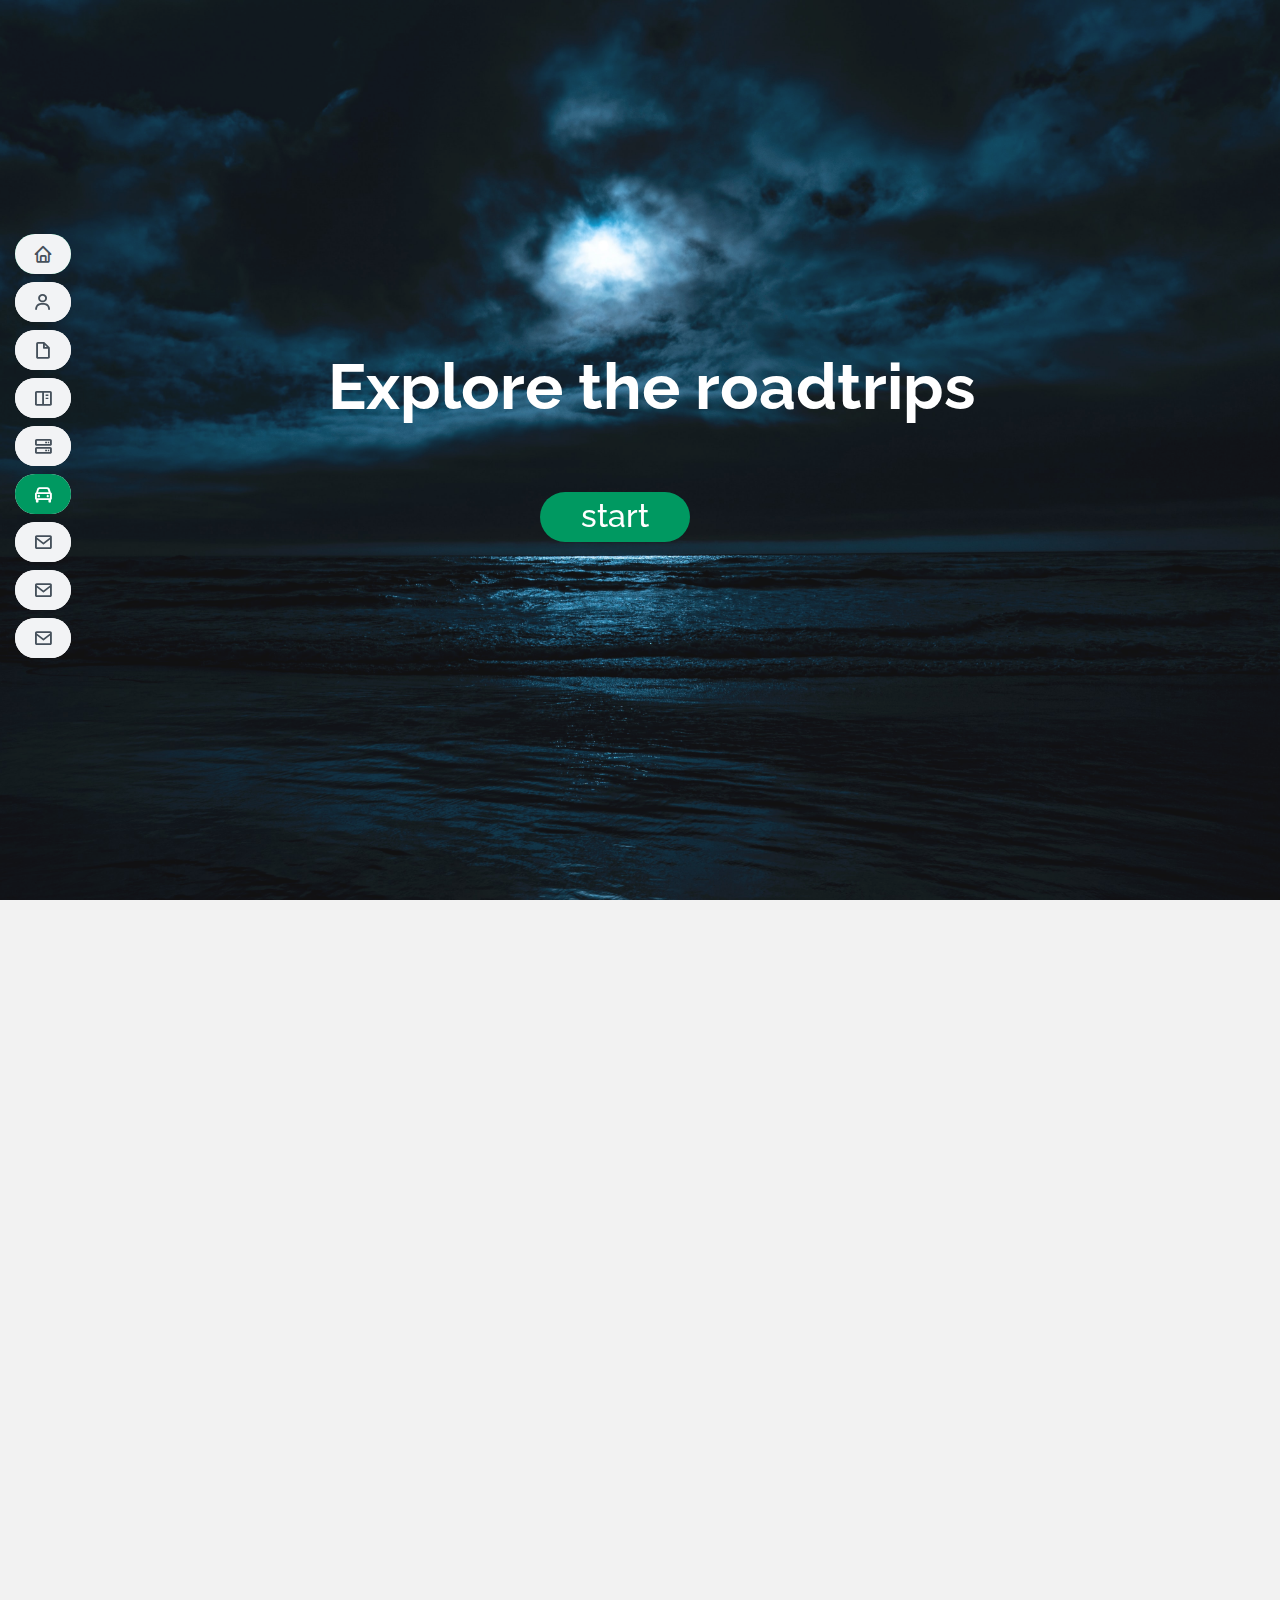
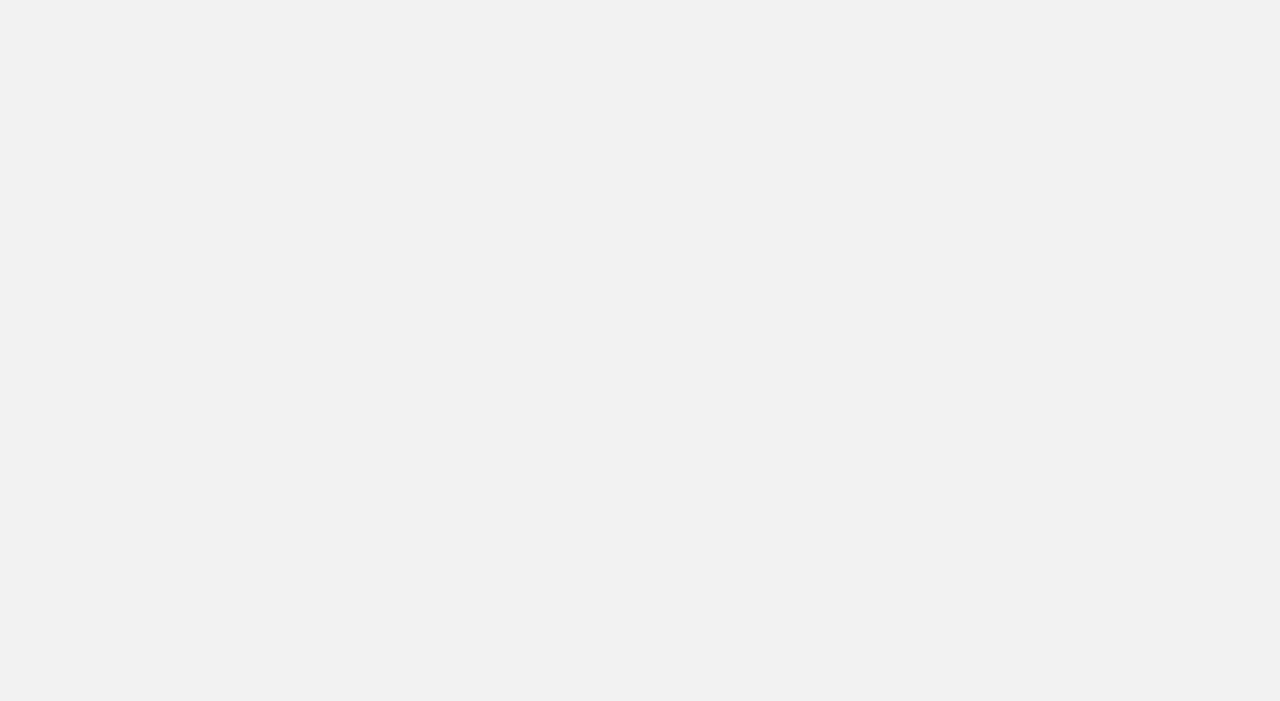
<file: rt2.html>
<!DOCTYPE html>
<html lang="en">

<head>
  <meta charset="utf-8">
  <meta content="width=device-width, initial-scale=1.0" name="viewport">

  <title>MyResume Bootstrap Template - Index</title>
  <meta content="" name="descriptison">
  <meta content="" name="keywords">

  <!-- Favicons -->
  <link href="assets/img/favicon.png" rel="icon">
  <link href="assets/img/apple-touch-icon.png" rel="apple-touch-icon">

  <!-- Google Fonts -->
  <link href="https://fonts.googleapis.com/css?family=Open+Sans:300,300i,400,400i,600,600i,700,700i|Raleway:300,300i,400,400i,500,500i,600,600i,700,700i|Poppins:300,300i,400,400i,500,500i,600,600i,700,700i" rel="stylesheet">

  <!-- Vendor CSS Files -->
  <link href="assets/vendor/bootstrap/css/bootstrap.min.css" rel="stylesheet">
  <link href="assets/vendor/icofont/icofont.min.css" rel="stylesheet">
  <link href="assets/vendor/boxicons/css/boxicons.min.css" rel="stylesheet">
  <link href="assets/vendor/venobox/venobox.css" rel="stylesheet">
  <link href="assets/vendor/owl.carousel/assets/owl.carousel.min.css" rel="stylesheet">
  <link href="assets/vendor/aos/aos.css" rel="stylesheet">
  <link href="https://maxcdn.bootstrapcdn.com/font-awesome/4.7.0/css/font-awesome.min.css" rel="stylesheet">
  <!-- Template Main CSS File -->
  <link href="assets/css/style.css" rel="stylesheet">
  <link href="assets/css/rt2.css" rel="stylesheet">
  <!-- =======================================================
  * Template Name: MyResume - v2.1.0
  * Template URL: https://bootstrapmade.com/free-html-bootstrap-template-my-resume/
  * Author: BootstrapMade.com
  * License: https://bootstrapmade.com/license/
  ======================================================== -->
</head>

<body>

  <!-- ======= Mobile nav toggle button ======= -->
 <!-- ======= Mobile nav toggle button ======= -->
 <button type="button" class="mobile-nav-toggle d-xl-none"><i class="icofont-navigation-menu"></i></button>

   <!-- ======= Header ======= -->
   <header id="header" class="d-flex flex-column justify-content-center">

    <nav class="nav-menu">
      <ul>
        <li class="active"><a href="#hero"><i class="bx bx-home"></i> <span>Home</span></a></li>
        <li><a href="#about"><i class="bx bx-user"></i> <span>About</span></a></li>
        <li><a href="#resume"><i class="bx bx-file-blank"></i> <span>Resume</span></a></li>
        <li><a href="#portfolio"><i class="bx bx-book-content"></i> <span>Portfolio</span></a></li>
        <li><a href="#services"><i class="bx bx-server"></i> <span>Services</span></a></li>
        <li><a href="rt2.html"><i class="bx bx-car"></i> <span>roadtrips</span></a></li>
        <li><a href="#contact"><i class="bx bx-envelope"></i> <span>Contact</span></a></li>
        <li><a href="#contact"><i class="bx bx-envelope"></i> <span>Contact</span></a></li>
        <li><a href="#contact"><i class="bx bx-envelope"></i> <span>Contact</span></a></li>
      </ul>
    </nav><!-- .nav-menu -->

  </header><!-- End Header -->
 
  <!-- ======= Hero Section ======= -->
  
  <!-- ======= Header ======= -->
  <header id="header" class="d-flex flex-column justify-content-center">

    <nav class="nav-menu">
      <ul>
        <li><a href="index.html"><i class="bx bx-home"></i> <span>Home</span></a></li>
        <li><a href="#about"><i class="bx bx-user"></i> <span>About</span></a></li>
        <li><a href="#resume"><i class="bx bx-file-blank"></i> <span>Resume</span></a></li>
        <li><a href="#portfolio"><i class="bx bx-book-content"></i> <span>Portfolio</span></a></li>
        <li><a href="#services"><i class="bx bx-server"></i> <span>Services</span></a></li>
        <li class="active"><a href="rt2.html"><i class="bx bx-car"></i> <span>roadtrips</span></a></li>
        <li><a href="#contact"><i class="bx bx-envelope"></i> <span>Contact</span></a></li>
        <li><a href="#contact"><i class="bx bx-envelope"></i> <span>Contact</span></a></li>
        <li><a href="#contact"><i class="bx bx-envelope"></i> <span>Contact</span></a></li>
      </ul>
    </nav><!-- .nav-menu -->

  </header><!-- End Header -->
 
  <!-- ======= Hero Section ======= -->
  
  <section id="hero" style=" background: url(portfolio.jpg); background-size: cover; background-position: center; " class="d-flex flex-column justify-content-center">
    <div class="logo"><h1 style="color: white;" ></h1>
    </div>
       <div class="container">
            <div class="col">
                <div class="roadtrip-title " data-aos="fade-down" data-aos-delay="200"><h1 style="color: white;" >Explore the roadtrips</h1></div><br>
                <div class="nav-menu" data-aos="fade-up" data-aos-delay="200"><a href="#testimonials"><h2>start</h2></a></div>
              
            </div>
        </div>
    </section><!-- End Hero -->
  <main id="main">
    

    <!-- ======= Testimonials Section ======= -->
    <section id="testimonials" style=" background-color: #f2f2f2; " class="grid">
      <div class="container cards-grid" data-aos="zoom-in" data-aos-delay="100">
          <div class="row">
             <div class="col-lg-4 col-md-6 d-flex align-items-stretch ">
                 <div class="article-container">
                     <div class="imgtop">
                     <div class="article-img-holder"></div>
                     <div class="article-title-link" >
                         <h4>price</h4>
                         <span class="start-date"><h5>dates</h5></span>
                     </div>
                     
                     </div>
                     <div class="place-title">
                        <h2>Thailand</h2>
                    </div>
                 </div>
             </div>
             <div class="col-lg-4 col-md-6 d-flex align-items-stretch ">
                 <div class="article-container">
                    <div class="imgtop">
                    <div class="article-img-holder"></div>
                    <div class="article-title-link">
                        <h4>price</h4>
                        <span class="start-date" " ><h5>dates</h5></span>
                    </div>
                    
                    </div>
                    <div class="place-title">
                       <h2>Thailand</h2>
                   </div>
                 </div>
              </div> 
             <div class="col-lg-4 col-md-6 d-flex align-items-stretch ">
                <div class="article-container">
                    <div class="imgtop">
                    <div class="article-img-holder"></div>
                    <div class="article-title-link">
                        <h4>price</h4>
                        <span class="start-date" " ><h5>dates</h5></span>
                    </div>
                    
                    </div>
                    <div class="place-title">
                       <h2>Thailand</h2>
                   </div>
                </div>
             </div>
          
            
      
        
           <div class="col-lg-4 col-md-6 d-flex align-items-stretch ">
               <div class="article-container">
                   <div class="imgtop">
                   <div class="article-img-holder"></div>
                   <div class="article-title-link">
                       <h4>price</h4>
                       <span class="start-date" " ><h5>dates</h5></span>
                   </div>
                   
                   </div>
                   <div class="place-title">
                      <h2>Thailand</h2>
                  </div>
               </div>
           </div>
           <div class="col-lg-4 col-md-6 d-flex align-items-stretch ">
              <div class="article-container">
                  <div class="imgtop">
                  <div class="article-img-holder"></div>
                  <div class="article-title-link">
                      <h4>price</h4>
                      <span class="start-date" " ><h5>dates</h5></span>
                  </div>
                  
                  </div>
                  <div class="place-title">
                     <h2>Thailand</h2>
                 </div>
              </div>
          </div> 
          <div class="col-lg-4 col-md-6 d-flex align-items-stretch ">
              <div class="article-container">
                  <div class="imgtop">
                  <div class="article-img-holder"></div>
                  <div class="article-title-link">
                      <h4>price</h4>
                      <span class="start-date" " ><h5>dates</h5></span>
                  </div>
                  
                  </div>
                  <div class="place-title">
                     <h2>Thailand</h2>
                 </div>
              </div>
          </div>
        
       
     
        
           <div class="col-lg-4 col-md-6 d-flex align-items-stretch ">
               <div class="article-container">
                   <div class="imgtop">
                   <div class="article-img-holder"></div>
                   <div class="article-title-link">
                       <h4>price</h4>
                       <span class="start-date" " ><h5>dates</h5></span>
                   </div>
                   
                   </div>
                   <div class="place-title">
                      <h2>Thailand</h2>
                  </div>
               </div>
           </div>
           <div class="col-lg-4 col-md-6 d-flex align-items-stretch ">
              <div class="article-container">
                  <div class="imgtop">
                  <div class="article-img-holder"></div>
                  <div class="article-title-link">
                      <h4>price</h4>
                      <span class="start-date" " ><h5>dates</h5></span>
                  </div>
                  
                  </div>
                  <div class="place-title">
                     <h2>Thailand</h2>
                 </div>
              </div>
          </div> 
          <div class="col-lg-4 col-md-6 d-flex align-items-stretch ">
              <div class="article-container">
                  <div class="imgtop">
                  <div class="article-img-holder"></div>
                  <div class="article-title-link">
                      <h4>price</h4>
                      <span class="start-date" " ><h5>dates</h5></span>
                  </div>
                  
                  </div>
                  <div class="place-title">
                     <h2>Thailand</h2>
                 </div>
              </div>
          </div>
        
     
    
        
           <div class="col-lg-4 col-md-6 d-flex align-items-stretch ">
               <div class="article-container">
                   <div class="imgtop">
                   <div class="article-img-holder"></div>
                   <div class="article-title-link">
                       <h4>price</h4>
                       <span class="start-date" " ><h5>dates</h5></span>
                   </div>
                   
                   </div>
                   <div class="place-title">
                      <h2>Thailand</h2>
                  </div>
               </div>
           </div>
           <div class="col-lg-4 col-md-6 d-flex align-items-stretch ">
              <div class="article-container">
                  <div class="imgtop">
                  <div class="article-img-holder"></div>
                  <div class="article-title-link">
                      <h4>price</h4>
                      <span class="start-date" " ><h5>dates</h5></span>
                  </div>
                  
                  </div>
                  <div class="place-title">
                     <h2>Thailand</h2>
                 </div>
              </div>
          </div> 
          <div class="col-lg-4 col-md-6 d-flex align-items-stretch ">
              <div class="article-container">
                  <div class="imgtop">
                  <div class="article-img-holder"></div>
                  <div class="article-title-link">
                      <h4>price</h4>
                      <span class="start-date" " ><h5>dates</h5></span>
                  </div>
                  
                  </div>
                  <div class="place-title">
                     <h2>Thailand</h2>
                 </div>
              </div>
          </div>
        </div>
    </div>
  </section><!-- End Testimonials Section -->


  <a href="#" class="back-to-top"><i class="bx bx-up-arrow-alt"></i></a>
  <div id="preloader"></div>
</main>
  <!-- Vendor JS Files -->
  <script src="assets/vendor/jquery/jquery.min.js"></script>
  <script src="assets/vendor/bootstrap/js/bootstrap.bundle.min.js"></script>
  <script src="assets/vendor/jquery.easing/jquery.easing.min.js"></script>
  <script src="assets/vendor/php-email-form/validate.js"></script>
  <script src="assets/vendor/waypoints/jquery.waypoints.min.js"></script>
  <script src="assets/vendor/counterup/counterup.min.js"></script>
  <script src="assets/vendor/isotope-layout/isotope.pkgd.min.js"></script>
  <script src="assets/vendor/venobox/venobox.min.js"></script>
  <script src="assets/vendor/owl.carousel/owl.carousel.min.js"></script>
  <script src="assets/vendor/typed.js/typed.min.js"></script>
  <script src="assets/vendor/aos/aos.js"></script>


          <!-- Include Multislider -->
          <script src="assets/js/multislider.min.js"></script>
          
            <!-- Template Main JS File -->
            <script src="assets/js/main.js"></script>
           <script src="assets/js/rt2.js"></script>

</body>

</html>
</file>
<file: assets/vendor/venobox/venobox.css>
/* ------ venobox.css --------*/
.vbox-overlay *, .vbox-overlay *:before, .vbox-overlay *:after{
    -webkit-backface-visibility: hidden;
    -webkit-box-sizing:border-box;
    -moz-box-sizing:border-box;
    box-sizing:border-box;
}
.vbox-overlay * { 
    -webkit-backface-visibility: visible;
    backface-visibility: visible;
}
.vbox-overlay{
    display: -webkit-flex;
    display: flex;
    -webkit-flex-direction: column;
    flex-direction: column;
    -webkit-justify-content: center;
    justify-content: center;
    -webkit-align-items: center;
    align-items: center;
    position: fixed;
    left: 0;
    top: 0;
    bottom: 0;
    right: 0;
    z-index: 999999;
}

/* ----- navigation ----- */
.vbox-title{
    width: 100%;
    height: 40px;
    float: left;
    text-align: center;
    line-height: 28px;
    font-size: 12px;
    padding: 6px 50px;
    overflow: hidden;
    position: fixed;
    display: none;
    left: 0;
    z-index: 89;
}
.vbox-close{
    cursor: pointer;
    position: fixed;
    top: -1px;
    right: 0;
    width: 50px;
    height: 40px;
    padding: 6px;
    display: block;
    background-position:10px center;
    overflow: hidden;
    font-size: 24px;
    line-height: 1;
    text-align: center;
    z-index: 99;
}
.vbox-left{
    cursor: pointer;
    position: fixed;
    left: 0;
    height: 40px;
    overflow: hidden;
    line-height: 28px;
    font-size: 12px;
    z-index: 99;
    display: flex;
    align-items:center;
}
.vbox-num{
    display: inline-block;
    margin: 6px 0 6px 15px;
}
/* ----- Social share ----- */
.vbox-share{
    line-height: 28px;
    font-size: 12px;
    overflow: hidden;
    position: fixed;
    left: 0;
    z-index: 98;
    display: flex;
    align-items:center;
    justify-content: center;
    width: 100%;
    text-align: center;
}
.vbox-share svg{
    max-height: 28px;
    width: 28px;
    z-index: 10;
    margin-left: 12px;
    margin-top: 6px;
    margin-bottom: 6px;
    vertical-align: middle;
}


/* ----- navigation ARROWS ----- */
.vbox-next, .vbox-prev{
    position: fixed;
    top: 50%;
    margin-top: -15px;
    overflow: hidden;
    cursor: pointer;
    display: block;
    width: 45px;
    height: 45px;
    z-index: 99;
}
.vbox-next span, .vbox-prev span{
    position: relative;
    width: 20px;
    height: 20px;
    border: 2px solid transparent;
    border-top-color: #B6B6B6;
    border-right-color: #B6B6B6;
    text-indent: -100px;
    position: absolute;
    top: 8px;
    display: block;
}
.vbox-prev{
    left: 15px;
}
.vbox-next{
    right: 15px;
}
.vbox-prev span{
    left: 10px;
    -ms-transform: rotate(-135deg);
    -webkit-transform: rotate(-135deg);
    transform: rotate(-135deg);
}
.vbox-next span{
    -ms-transform: rotate(45deg);
    -webkit-transform: rotate(45deg);
    transform: rotate(45deg);
    right: 10px;
}
/* ------- inline window ------ */
.vbox-inline{
    width: 420px;
    height: 315px;
    height: 70vh;
    padding: 10px;
    background: #fff;
    margin: 0 auto;
    overflow: auto;
    text-align: left;
}
/* ------- Video & iFrames window ------ */
.venoframe{
    max-width: 100%;
    width: 100%;
    border: none;
    width: 100%;
    height: 260px;
    height: 70vh;
}
.venoframe.vbvid{
    height: 260px;
}
@media (min-width: 768px) {
    .venoframe, .vbox-inline{
        width: 90%;
        height: 360px;
        height: 70vh;
    }
    .venoframe.vbvid{
        width: 640px;
        height: 360px;
    }
}
@media (min-width: 992px) {
    .venoframe, .vbox-inline{
        max-width: 1200px;
        width: 80%;
        height: 540px;
        height: 70vh;
    }
    .venoframe.vbvid{
        width: 960px;
        height: 540px;
    }
}
/* 
Please do NOT edit this part! 
or at least read this note: http://i.imgur.com/7C0ws9e.gif
*/
.vbox-open{
    overflow: hidden;
}
.vbox-container{
    position: absolute;
    left: 0;
    right: 0;
    top: 0;
    bottom: 0;
    overflow-x: hidden;
    overflow-y: scroll;
    overflow-scrolling: touch;
    -webkit-overflow-scrolling: touch;
    z-index: 20;
    max-height: 100%;

}

.vbox-content{
    text-align: center;
    float: left;
    width: 100%;
    position: relative;
    overflow: hidden;
    padding: 20px 4%;
}
.vbox-container img{
    max-width: 100%;
    height: auto;
}
.vbox-figlio{
    box-shadow: 0 0 12px rgba(0,0,0,0.19), 0 6px 6px rgba(0,0,0,0.23);
    max-width: 100%;
    text-align: initial;
}
img.vbox-figlio{
    -webkit-user-select: none;
-khtml-user-select: none;
-moz-user-select: none;
-o-user-select: none;
user-select: none;
}
.vbox-content.swipe-left{
    margin-left: -200px !important;
}
.vbox-content.swipe-right{
    margin-left: 200px !important;
}
.vbox-animated{
    webkit-transition: margin 300ms ease-out;
    transition: margin 300ms ease-out;
}

/* ---------- preloader ----------
 * SPINKIT 
 * http://tobiasahlin.com/spinkit/
-------------------------------- */
.sk-double-bounce,.sk-rotating-plane{width:40px;height:40px;margin:40px auto}.sk-rotating-plane{background-color:#333;-webkit-animation:sk-rotatePlane 1.2s infinite ease-in-out;animation:sk-rotatePlane 1.2s infinite ease-in-out}@-webkit-keyframes sk-rotatePlane{0%{-webkit-transform:perspective(120px) rotateX(0) rotateY(0);transform:perspective(120px) rotateX(0) rotateY(0)}50%{-webkit-transform:perspective(120px) rotateX(-180.1deg) rotateY(0);transform:perspective(120px) rotateX(-180.1deg) rotateY(0)}100%{-webkit-transform:perspective(120px) rotateX(-180deg) rotateY(-179.9deg);transform:perspective(120px) rotateX(-180deg) rotateY(-179.9deg)}}@keyframes sk-rotatePlane{0%{-webkit-transform:perspective(120px) rotateX(0) rotateY(0);transform:perspective(120px) rotateX(0) rotateY(0)}50%{-webkit-transform:perspective(120px) rotateX(-180.1deg) rotateY(0);transform:perspective(120px) rotateX(-180.1deg) rotateY(0)}100%{-webkit-transform:perspective(120px) rotateX(-180deg) rotateY(-179.9deg);transform:perspective(120px) rotateX(-180deg) rotateY(-179.9deg)}}.sk-double-bounce{position:relative}.sk-double-bounce .sk-child{width:100%;height:100%;border-radius:50%;background-color:#333;opacity:.6;position:absolute;top:0;left:0;-webkit-animation:sk-doubleBounce 2s infinite ease-in-out;animation:sk-doubleBounce 2s infinite ease-in-out}.sk-chasing-dots .sk-child,.sk-spinner-pulse,.sk-three-bounce .sk-child{background-color:#333;border-radius:100%}.sk-double-bounce .sk-double-bounce2{-webkit-animation-delay:-1s;animation-delay:-1s}@-webkit-keyframes sk-doubleBounce{0%,100%{-webkit-transform:scale(0);transform:scale(0)}50%{-webkit-transform:scale(1);transform:scale(1)}}@keyframes sk-doubleBounce{0%,100%{-webkit-transform:scale(0);transform:scale(0)}50%{-webkit-transform:scale(1);transform:scale(1)}}.sk-wave{margin:40px auto;width:50px;height:40px;text-align:center;font-size:10px}.sk-wave .sk-rect{background-color:#333;height:100%;width:6px;display:inline-block;-webkit-animation:sk-waveStretchDelay 1.2s infinite ease-in-out;animation:sk-waveStretchDelay 1.2s infinite ease-in-out}.sk-wave .sk-rect1{-webkit-animation-delay:-1.2s;animation-delay:-1.2s}.sk-wave .sk-rect2{-webkit-animation-delay:-1.1s;animation-delay:-1.1s}.sk-wave .sk-rect3{-webkit-animation-delay:-1s;animation-delay:-1s}.sk-wave .sk-rect4{-webkit-animation-delay:-.9s;animation-delay:-.9s}.sk-wave .sk-rect5{-webkit-animation-delay:-.8s;animation-delay:-.8s}@-webkit-keyframes sk-waveStretchDelay{0%,100%,40%{-webkit-transform:scaleY(.4);transform:scaleY(.4)}20%{-webkit-transform:scaleY(1);transform:scaleY(1)}}@keyframes sk-waveStretchDelay{0%,100%,40%{-webkit-transform:scaleY(.4);transform:scaleY(.4)}20%{-webkit-transform:scaleY(1);transform:scaleY(1)}}.sk-wandering-cubes{margin:40px auto;width:40px;height:40px;position:relative}.sk-wandering-cubes .sk-cube{background-color:#333;width:10px;height:10px;position:absolute;top:0;left:0;-webkit-animation:sk-wanderingCube 1.8s ease-in-out -1.8s infinite both;animation:sk-wanderingCube 1.8s ease-in-out -1.8s infinite both}.sk-chasing-dots,.sk-spinner-pulse{width:40px;height:40px;margin:40px auto}.sk-wandering-cubes .sk-cube2{-webkit-animation-delay:-.9s;animation-delay:-.9s}@-webkit-keyframes sk-wanderingCube{0%{-webkit-transform:rotate(0);transform:rotate(0)}25%{-webkit-transform:translateX(30px) rotate(-90deg) scale(.5);transform:translateX(30px) rotate(-90deg) scale(.5)}50%{-webkit-transform:translateX(30px) translateY(30px) rotate(-179deg);transform:translateX(30px) translateY(30px) rotate(-179deg)}50.1%{-webkit-transform:translateX(30px) translateY(30px) rotate(-180deg);transform:translateX(30px) translateY(30px) rotate(-180deg)}75%{-webkit-transform:translateX(0) translateY(30px) rotate(-270deg) scale(.5);transform:translateX(0) translateY(30px) rotate(-270deg) scale(.5)}100%{-webkit-transform:rotate(-360deg);transform:rotate(-360deg)}}@keyframes sk-wanderingCube{0%{-webkit-transform:rotate(0);transform:rotate(0)}25%{-webkit-transform:translateX(30px) rotate(-90deg) scale(.5);transform:translateX(30px) rotate(-90deg) scale(.5)}50%{-webkit-transform:translateX(30px) translateY(30px) rotate(-179deg);transform:translateX(30px) translateY(30px) rotate(-179deg)}50.1%{-webkit-transform:translateX(30px) translateY(30px) rotate(-180deg);transform:translateX(30px) translateY(30px) rotate(-180deg)}75%{-webkit-transform:translateX(0) translateY(30px) rotate(-270deg) scale(.5);transform:translateX(0) translateY(30px) rotate(-270deg) scale(.5)}100%{-webkit-transform:rotate(-360deg);transform:rotate(-360deg)}}.sk-spinner-pulse{-webkit-animation:sk-pulseScaleOut 1s infinite ease-in-out;animation:sk-pulseScaleOut 1s infinite ease-in-out}@-webkit-keyframes sk-pulseScaleOut{0%{-webkit-transform:scale(0);transform:scale(0)}100%{-webkit-transform:scale(1);transform:scale(1);opacity:0}}@keyframes sk-pulseScaleOut{0%{-webkit-transform:scale(0);transform:scale(0)}100%{-webkit-transform:scale(1);transform:scale(1);opacity:0}}.sk-chasing-dots{position:relative;text-align:center;-webkit-animation:sk-chasingDotsRotate 2s infinite linear;animation:sk-chasingDotsRotate 2s infinite linear}.sk-chasing-dots .sk-child{width:60%;height:60%;display:inline-block;position:absolute;top:0;-webkit-animation:sk-chasingDotsBounce 2s infinite ease-in-out;animation:sk-chasingDotsBounce 2s infinite ease-in-out}.sk-chasing-dots .sk-dot2{top:auto;bottom:0;-webkit-animation-delay:-1s;animation-delay:-1s}@-webkit-keyframes sk-chasingDotsRotate{100%{-webkit-transform:rotate(360deg);transform:rotate(360deg)}}@keyframes sk-chasingDotsRotate{100%{-webkit-transform:rotate(360deg);transform:rotate(360deg)}}@-webkit-keyframes sk-chasingDotsBounce{0%,100%{-webkit-transform:scale(0);transform:scale(0)}50%{-webkit-transform:scale(1);transform:scale(1)}}@keyframes sk-chasingDotsBounce{0%,100%{-webkit-transform:scale(0);transform:scale(0)}50%{-webkit-transform:scale(1);transform:scale(1)}}.sk-three-bounce{margin:40px auto;width:80px;text-align:center}.sk-three-bounce .sk-child{width:20px;height:20px;display:inline-block;-webkit-animation:sk-three-bounce 1.4s ease-in-out 0s infinite both;animation:sk-three-bounce 1.4s ease-in-out 0s infinite both}.sk-circle .sk-child:before,.sk-fading-circle .sk-circle:before{display:block;border-radius:100%;content:'';background-color:#333}.sk-three-bounce .sk-bounce1{-webkit-animation-delay:-.32s;animation-delay:-.32s}.sk-three-bounce .sk-bounce2{-webkit-animation-delay:-.16s;animation-delay:-.16s}@-webkit-keyframes sk-three-bounce{0%,100%,80%{-webkit-transform:scale(0);transform:scale(0)}40%{-webkit-transform:scale(1);transform:scale(1)}}@keyframes sk-three-bounce{0%,100%,80%{-webkit-transform:scale(0);transform:scale(0)}40%{-webkit-transform:scale(1);transform:scale(1)}}.sk-circle{margin:40px auto;width:40px;height:40px;position:relative}.sk-circle .sk-child{width:100%;height:100%;position:absolute;left:0;top:0}.sk-circle .sk-child:before{margin:0 auto;width:15%;height:15%;-webkit-animation:sk-circleBounceDelay 1.2s infinite ease-in-out both;animation:sk-circleBounceDelay 1.2s infinite ease-in-out both}.sk-circle .sk-circle2{-webkit-transform:rotate(30deg);-ms-transform:rotate(30deg);transform:rotate(30deg)}.sk-circle .sk-circle3{-webkit-transform:rotate(60deg);-ms-transform:rotate(60deg);transform:rotate(60deg)}.sk-circle .sk-circle4{-webkit-transform:rotate(90deg);-ms-transform:rotate(90deg);transform:rotate(90deg)}.sk-circle .sk-circle5{-webkit-transform:rotate(120deg);-ms-transform:rotate(120deg);transform:rotate(120deg)}.sk-circle .sk-circle6{-webkit-transform:rotate(150deg);-ms-transform:rotate(150deg);transform:rotate(150deg)}.sk-circle .sk-circle7{-webkit-transform:rotate(180deg);-ms-transform:rotate(180deg);transform:rotate(180deg)}.sk-circle .sk-circle8{-webkit-transform:rotate(210deg);-ms-transform:rotate(210deg);transform:rotate(210deg)}.sk-circle .sk-circle9{-webkit-transform:rotate(240deg);-ms-transform:rotate(240deg);transform:rotate(240deg)}.sk-circle .sk-circle10{-webkit-transform:rotate(270deg);-ms-transform:rotate(270deg);transform:rotate(270deg)}.sk-circle .sk-circle11{-webkit-transform:rotate(300deg);-ms-transform:rotate(300deg);transform:rotate(300deg)}.sk-circle .sk-circle12{-webkit-transform:rotate(330deg);-ms-transform:rotate(330deg);transform:rotate(330deg)}.sk-circle .sk-circle2:before{-webkit-animation-delay:-1.1s;animation-delay:-1.1s}.sk-circle .sk-circle3:before{-webkit-animation-delay:-1s;animation-delay:-1s}.sk-circle .sk-circle4:before{-webkit-animation-delay:-.9s;animation-delay:-.9s}.sk-circle .sk-circle5:before{-webkit-animation-delay:-.8s;animation-delay:-.8s}.sk-circle .sk-circle6:before{-webkit-animation-delay:-.7s;animation-delay:-.7s}.sk-circle .sk-circle7:before{-webkit-animation-delay:-.6s;animation-delay:-.6s}.sk-circle .sk-circle8:before{-webkit-animation-delay:-.5s;animation-delay:-.5s}.sk-circle .sk-circle9:before{-webkit-animation-delay:-.4s;animation-delay:-.4s}.sk-circle .sk-circle10:before{-webkit-animation-delay:-.3s;animation-delay:-.3s}.sk-circle .sk-circle11:before{-webkit-animation-delay:-.2s;animation-delay:-.2s}.sk-circle .sk-circle12:before{-webkit-animation-delay:-.1s;animation-delay:-.1s}@-webkit-keyframes sk-circleBounceDelay{0%,100%,80%{-webkit-transform:scale(0);transform:scale(0)}40%{-webkit-transform:scale(1);transform:scale(1)}}@keyframes sk-circleBounceDelay{0%,100%,80%{-webkit-transform:scale(0);transform:scale(0)}40%{-webkit-transform:scale(1);transform:scale(1)}}.sk-cube-grid{width:40px;height:40px;margin:40px auto}.sk-cube-grid .sk-cube{width:33.33%;height:33.33%;background-color:#333;float:left;-webkit-animation:sk-cubeGridScaleDelay 1.3s infinite ease-in-out;animation:sk-cubeGridScaleDelay 1.3s infinite ease-in-out}.sk-cube-grid .sk-cube1{-webkit-animation-delay:.2s;animation-delay:.2s}.sk-cube-grid .sk-cube2{-webkit-animation-delay:.3s;animation-delay:.3s}.sk-cube-grid .sk-cube3{-webkit-animation-delay:.4s;animation-delay:.4s}.sk-cube-grid .sk-cube4{-webkit-animation-delay:.1s;animation-delay:.1s}.sk-cube-grid .sk-cube5{-webkit-animation-delay:.2s;animation-delay:.2s}.sk-cube-grid .sk-cube6{-webkit-animation-delay:.3s;animation-delay:.3s}.sk-cube-grid .sk-cube7{-webkit-animation-delay:0ms;animation-delay:0ms}.sk-cube-grid .sk-cube8{-webkit-animation-delay:.1s;animation-delay:.1s}.sk-cube-grid .sk-cube9{-webkit-animation-delay:.2s;animation-delay:.2s}@-webkit-keyframes sk-cubeGridScaleDelay{0%,100%,70%{-webkit-transform:scale3D(1,1,1);transform:scale3D(1,1,1)}35%{-webkit-transform:scale3D(0,0,1);transform:scale3D(0,0,1)}}@keyframes sk-cubeGridScaleDelay{0%,100%,70%{-webkit-transform:scale3D(1,1,1);transform:scale3D(1,1,1)}35%{-webkit-transform:scale3D(0,0,1);transform:scale3D(0,0,1)}}.sk-fading-circle{margin:40px auto;width:40px;height:40px;position:relative}.sk-fading-circle .sk-circle{width:100%;height:100%;position:absolute;left:0;top:0}.sk-fading-circle .sk-circle:before{margin:0 auto;width:15%;height:15%;-webkit-animation:sk-circleFadeDelay 1.2s infinite ease-in-out both;animation:sk-circleFadeDelay 1.2s infinite ease-in-out both}.sk-fading-circle .sk-circle2{-webkit-transform:rotate(30deg);-ms-transform:rotate(30deg);transform:rotate(30deg)}.sk-fading-circle .sk-circle3{-webkit-transform:rotate(60deg);-ms-transform:rotate(60deg);transform:rotate(60deg)}.sk-fading-circle .sk-circle4{-webkit-transform:rotate(90deg);-ms-transform:rotate(90deg);transform:rotate(90deg)}.sk-fading-circle .sk-circle5{-webkit-transform:rotate(120deg);-ms-transform:rotate(120deg);transform:rotate(120deg)}.sk-fading-circle .sk-circle6{-webkit-transform:rotate(150deg);-ms-transform:rotate(150deg);transform:rotate(150deg)}.sk-fading-circle .sk-circle7{-webkit-transform:rotate(180deg);-ms-transform:rotate(180deg);transform:rotate(180deg)}.sk-fading-circle .sk-circle8{-webkit-transform:rotate(210deg);-ms-transform:rotate(210deg);transform:rotate(210deg)}.sk-fading-circle .sk-circle9{-webkit-transform:rotate(240deg);-ms-transform:rotate(240deg);transform:rotate(240deg)}.sk-fading-circle .sk-circle10{-webkit-transform:rotate(270deg);-ms-transform:rotate(270deg);transform:rotate(270deg)}.sk-fading-circle .sk-circle11{-webkit-transform:rotate(300deg);-ms-transform:rotate(300deg);transform:rotate(300deg)}.sk-fading-circle .sk-circle12{-webkit-transform:rotate(330deg);-ms-transform:rotate(330deg);transform:rotate(330deg)}.sk-fading-circle .sk-circle2:before{-webkit-animation-delay:-1.1s;animation-delay:-1.1s}.sk-fading-circle .sk-circle3:before{-webkit-animation-delay:-1s;animation-delay:-1s}.sk-fading-circle .sk-circle4:before{-webkit-animation-delay:-.9s;animation-delay:-.9s}.sk-fading-circle .sk-circle5:before{-webkit-animation-delay:-.8s;animation-delay:-.8s}.sk-fading-circle .sk-circle6:before{-webkit-animation-delay:-.7s;animation-delay:-.7s}.sk-fading-circle .sk-circle7:before{-webkit-animation-delay:-.6s;animation-delay:-.6s}.sk-fading-circle .sk-circle8:before{-webkit-animation-delay:-.5s;animation-delay:-.5s}.sk-fading-circle .sk-circle9:before{-webkit-animation-delay:-.4s;animation-delay:-.4s}.sk-fading-circle .sk-circle10:before{-webkit-animation-delay:-.3s;animation-delay:-.3s}.sk-fading-circle .sk-circle11:before{-webkit-animation-delay:-.2s;animation-delay:-.2s}.sk-fading-circle .sk-circle12:before{-webkit-animation-delay:-.1s;animation-delay:-.1s}@-webkit-keyframes sk-circleFadeDelay{0%,100%,39%{opacity:0}40%{opacity:1}}@keyframes sk-circleFadeDelay{0%,100%,39%{opacity:0}40%{opacity:1}}.sk-folding-cube{margin:40px auto;width:40px;height:40px;position:relative;-webkit-transform:rotateZ(45deg);transform:rotateZ(45deg)}.sk-folding-cube .sk-cube{float:left;width:50%;height:50%;position:relative;-webkit-transform:scale(1.1);-ms-transform:scale(1.1);transform:scale(1.1)}.sk-folding-cube .sk-cube:before{content:'';position:absolute;top:0;left:0;width:100%;height:100%;background-color:#333;-webkit-animation:sk-foldCubeAngle 2.4s infinite linear both;animation:sk-foldCubeAngle 2.4s infinite linear both;-webkit-transform-origin:100% 100%;-ms-transform-origin:100% 100%;transform-origin:100% 100%}.sk-folding-cube .sk-cube2{-webkit-transform:scale(1.1) rotateZ(90deg);transform:scale(1.1) rotateZ(90deg)}.sk-folding-cube .sk-cube3{-webkit-transform:scale(1.1) rotateZ(180deg);transform:scale(1.1) rotateZ(180deg)}.sk-folding-cube .sk-cube4{-webkit-transform:scale(1.1) rotateZ(270deg);transform:scale(1.1) rotateZ(270deg)}.sk-folding-cube .sk-cube2:before{-webkit-animation-delay:.3s;animation-delay:.3s}.sk-folding-cube .sk-cube3:before{-webkit-animation-delay:.6s;animation-delay:.6s}.sk-folding-cube .sk-cube4:before{-webkit-animation-delay:.9s;animation-delay:.9s}@-webkit-keyframes sk-foldCubeAngle{0%,10%{-webkit-transform:perspective(140px) rotateX(-180deg);transform:perspective(140px) rotateX(-180deg);opacity:0}25%,75%{-webkit-transform:perspective(140px) rotateX(0);transform:perspective(140px) rotateX(0);opacity:1}100%,90%{-webkit-transform:perspective(140px) rotateY(180deg);transform:perspective(140px) rotateY(180deg);opacity:0}}@keyframes sk-foldCubeAngle{0%,10%{-webkit-transform:perspective(140px) rotateX(-180deg);transform:perspective(140px) rotateX(-180deg);opacity:0}25%,75%{-webkit-transform:perspective(140px) rotateX(0);transform:perspective(140px) rotateX(0);opacity:1}100%,90%{-webkit-transform:perspective(140px) rotateY(180deg);transform:perspective(140px) rotateY(180deg);opacity:0}}
</file>
<file: assets/css/rt2.css>
/*grid*/
.grid{
  position: absolute;
  margin: 0;
  left:0%;
  width: 100%;
  justify-content: center;
  justify-items: center;
  padding: 80px 80px 80px 0px;
 
  }
  .cards-grid{
    position: relative;
    margin-left: 10%;
    background-color: white;

    padding: 50px;
    padding-bottom: 15px;
  }
  .article-container {
    display: block;
    width: 350px;
    height: 264px;
    overflow: hidden;
    background-color:white;
    border-radius: 5px;
    border: 0.5px solid rgba(0, 0, 0, 0.1);
    margin-bottom: 30px;
    transition: all 0.5s ease-in-out;
  }
  div.article-container:hover{
    
    box-shadow: 0 0px 10px 0 rgba(0, 0, 0, 0.4);
    transition: all 0.5s ease-in-out;
  }
  .imgtop{
    width: 100%;
    height: 212px;
    overflow: hidden;
    border-radius: 5px;
  }
 
 .article-img-holder {
    display: block;
    width: 350px;
    height: 212px;
    background: url(https://source.unsplash.com/random/1080x720);
    background-position: center;
    background-size: cover;
    background-repeat: no-repeat;
    transition: all 0.4s ease-in-out;
    overflow: hidden;
  }

  
  .article-title-link {
    display:flex;
    color: #ffffff;
    text-shadow: 1px 1px 1px #000000;
    font-size: 20px;
    font-weight: bold;
    position: relative;
    bottom: 50px;
    padding: 10px;
    text-decoration: none;
    z-index: 1;
  }
  .article-title-link:hover {
    text-decoration: underline;
  }
  .start-date{
    position: absolute;
    left: 60%;
    margin-right: -100px;
  }
  .place-title{
    padding: 5px 0 0 10px;
    background-color: #fff;
  }
  #hero .nav-menu a{
    width: 150px;
    background-color: #009961;
    color: white;

    justify-content: center;
    padding: 25px 0;
    margin:5% 0 0 33%;

  }  
  #hero .nav-menu a:hover{
    width: 150px;
    background-color: #fff;
    color: #009961;
  }
  .roadtrip-title{
    margin: 0 0 0 13%;
  }
</file>
<file: assets/css/style.css>
/**
* Template Name: My
- v2.1.0
* Template URL: https://bootstrapmade.com/free-html-bootstrap-template-my-resume/
* Author: BootstrapMade.com
* License: https://bootstrapmade.com/license/
*/

/*--------------------------------------------------------------
# General
--------------------------------------------------------------*/
body {
  font-family: "Open Sans", sans-serif;
  color: #272829;

}


a {
  color: #009961;
}

a:hover {
  color: #067ded;
  text-decoration: none;
}

h1, h2, h3, h4, h5, h6 {
  font-family: "Raleway", sans-serif;
}

/*--------------------------------------------------------------
# Back to top button
--------------------------------------------------------------*/
.back-to-top {
  position: fixed;
  display: none;
  width: 40px;
  height: 40px;
  border-radius: 50px;
  right: 15px;
  bottom: 15px;
  background: #009961;
  color: #fff;
  transition: display 0.5s ease-in-out;
  z-index: 99999;
}

.back-to-top i {
  font-size: 24px;
  position: absolute;
  top: 7px;
  left: 8px;
}

.back-to-top:hover {
  color: #fff;
  background: #0678e3;
  transition: background 0.2s ease-in-out;
}

/*--------------------------------------------------------------
# Preloader
--------------------------------------------------------------*/
#preloader {
  position: fixed;
  top: 0;
  left: 0;
  right: 0;
  bottom: 0;
  z-index: 9999;
  overflow: hidden;
  background: #fff;
}

#preloader:before {
  content: "";
  position: fixed;
  top: calc(50% - 30px);
  left: calc(50% - 30px);
  border: 6px solid #009961;
  border-top-color: #fff;
  border-bottom-color: #fff;
  border-radius: 50%;
  width: 60px;
  height: 60px;
  -webkit-animation: animate-preloader 1s linear infinite;
  animation: animate-preloader 1s linear infinite;
}

@-webkit-keyframes animate-preloader {
  0% {
    transform: rotate(0deg);
  }
  100% {
    transform: rotate(360deg);
  }
}

@keyframes animate-preloader {
  0% {
    transform: rotate(0deg);
  }
  100% {
    transform: rotate(360deg);
  }
}

/*--------------------------------------------------------------
# Disable aos animation delay on mobile devices
--------------------------------------------------------------*/
@media screen and (max-width: 768px) {
  [data-aos-delay] {
    transition-delay: 0 !important;
  }
}

/*--------------------------------------------------------------
# Header
--------------------------------------------------------------*/
#header {
  position: fixed;
  top: 10%;
  left: 0;
  bottom: 10%;
  z-index: 9997;
  transition: all 0.5s;
  padding: 15px;
  overflow-y: auto;
}

@media (max-width: 992px) {
  #header {
    width: 300px;
    background: #fff;
    border-right: 1px solid #e6e9ec;
    left: -300px;
  }
}

@media (min-width: 992px) {
  #main {
    margin-left: 100px;
  }
}

/*--------------------------------------------------------------
# Navigation Menu
--------------------------------------------------------------*/
/* Desktop Navigation */
.nav-menu * {
  margin: 0;
  padding: 0;
  list-style: none;
}

.nav-menu > ul > li {
  position: relative;
  white-space: nowrap;
}

.nav-menu a {
  display: flex;
  align-items: center;
  color: #45505b;
  padding: 10px 18px;
  margin-bottom: 8px;
  transition: 0.3s;
  font-size: 15px;
  border-radius: 50px;
  background: #f2f3f5;
  height: 40px;
  width: 100%;
  overflow: hidden;
  transition: 0.3s;
}

.nav-menu a i {
  font-size: 20px;
}

.nav-menu a span {
  padding: 0 5px 0 7px;
  color: #45505b;
}

@media (min-width: 992px) {
  .nav-menu a {
    width: 56px;
  }
  .nav-menu a span {
    display: none;
    color: #fff;
  }
}

.nav-menu a:hover, .nav-menu .active > a, .nav-menu li:hover > a {
  color: #fff;
  background: #009961;
}

.nav-menu a:hover span, .nav-menu .active > a span, .nav-menu li:hover > a span {
  color: #fff;
}

.nav-menu a:hover, .nav-menu li:hover > a {
  width: 100%;
  color: #fff;
}

.nav-menu a:hover span, .nav-menu li:hover > a span {
  display: block;
}

/* Mobile Navigation */
.mobile-nav-toggle {
  position: fixed;
  right: 15px;
  top: 15px;
  z-index: 9998;
  border: 0;
  background: none;
  font-size: 24px;
  transition: all 0.4s;
  outline: none !important;
  line-height: 1;
  cursor: pointer;
  text-align: right;
}

.mobile-nav-toggle i {
  color: #45505b;
}

.mobile-nav-active {
  overflow: hidden;
}

.mobile-nav-active #header {
  left: 0;
}

.mobile-nav-active .mobile-nav-toggle i {
  color: #009961;
}

/*--------------------------------------------------------------
# Hero Section
--------------------------------------------------------------*/
#hero {
  width: 100%;
  height: 100vh;
  background-color: #fff;
  background-size: cover;
  position: relative;
}

@media (min-width: 992px) {
  #hero {
    padding-left: 160px;
  }
}

#hero:before {
  content: "";
  background: rgba(255, 255, 255, 0.068);
  position: absolute;
  bottom: 0;
  top: 0;
  left: 0;
  right: 0;
}

#hero h1 {
  margin: 0;
  font-size: 64px;
  font-weight: 700;
  line-height: 56px;
  color: #ffffff;
}

#hero p {
  color: #ffffff;
  margin: 15px 0 0 0;
  font-size: 26px;
  font-family: "Poppins", sans-serif;
}

#hero p span {
  color: #009961;
  letter-spacing: 1px;
}

#hero .social-links {
  margin-top: 30px;
}

#hero .social-links a {
  font-size: 24px;
  display: inline-block;
  color: #45505b;
  line-height: 1;
  margin-right: 20px;
  transition: 0.3s;
}

#hero .social-links a:hover {
  color: #009961;
}

@media (max-width: 992px) {
  #hero {
    text-align: center;
  }
  #hero h1 {
    font-size: 32px;
    line-height: 36px;
  }
  #hero p {
    margin-top: 10px;
    font-size: 20px;
    line-height: 24px;
  }
}

/*--------------------------------------------------------------
# Sections General
--------------------------------------------------------------*/
section {
  padding: 60px 0;
  overflow: hidden;
}

.section-title {
  text-align: center;
  padding-bottom: 30px;
}

.section-title h2 {
  font-size: 32px;
  font-weight: bold;
  text-transform: uppercase;
  margin-bottom: 20px;
  padding-bottom: 20px;
  position: relative;
  color: #45505b;
}

.section-title h2::before {
  content: '';
  position: absolute;
  display: block;
  width: 120px;
  height: 1px;
  background: #ddd;
  bottom: 1px;
  left: calc(50% - 60px);
}

.section-title h2::after {
  content: '';
  position: absolute;
  display: block;
  width: 40px;
  height: 3px;
  background: #009961;
  bottom: 0;
  left: calc(50% - 20px);
}

.section-title p {
  margin-bottom: 0;
}

/*--------------------------------------------------------------
# About
--------------------------------------------------------------*/
.about .content h3 {
  font-weight: 700;
  font-size: 26px;
  color: #728394;
}

.about .content ul {
  list-style: none;
  padding: 0;
}

.about .content ul li {
  padding-bottom: 10px;
}

.about .content ul i {
  font-size: 20px;
  padding-right: 2px;
  color: #009961;
}

.about .content p:last-child {
  margin-bottom: 0;
}

/*--------------------------------------------------------------
# Facts
--------------------------------------------------------------*/
.facts .count-box {
  padding: 30px 30px 25px 30px;
  margin-top: 30px;
  width: 100%;
  position: relative;
  text-align: center;
  background: #fff;
}

.facts .count-box i {
  position: absolute;
  top: -25px;
  left: 50%;
  transform: translateX(-50%);
  font-size: 24px;
  background: #009961;
  padding: 12px;
  color: #fff;
  border-radius: 50px;
}

.facts .count-box span {
  font-size: 36px;
  display: block;
  font-weight: 600;
  color: #011426;
}

.facts .count-box p {
  padding: 0;
  margin: 0;
  font-family: "Raleway", sans-serif;
  font-size: 14px;
}

/*--------------------------------------------------------------
# Akills
--------------------------------------------------------------*/
.skills .progress {
  height: 50px;
  display: block;
  background: none;
}

.skills .progress .skill {
  padding: 10px 0;
  margin: 0 0 6px 0;
  text-transform: uppercase;
  display: block;
  font-weight: 600;
  font-family: "Poppins", sans-serif;
  color: #45505b;
}

.skills .progress .skill .val {
  float: right;
  font-style: normal;
}

.skills .progress-bar-wrap {
  background: #f2f3f5;
}

.skills .progress-bar {
  width: 1px;
  height: 10px;
  transition: .9s;
  background-color: #009961;
}

/*--------------------------------------------------------------
# Resume
--------------------------------------------------------------*/
.resume .resume-title {
  font-size: 26px;
  font-weight: 700;
  margin-top: 20px;
  margin-bottom: 20px;
  color: #45505b;
}

.resume .resume-item {
  padding: 0 0 20px 20px;
  margin-top: -2px;
  border-left: 2px solid #009961;
  position: relative;
}

.resume .resume-item h4 {
  line-height: 18px;
  font-size: 14px;
  font-weight: 600;
  text-transform: uppercase;
  font-family: "Poppins", sans-serif;
  color: #009961;
  margin-bottom: 10px;
}

.resume .resume-item h5 {
  font-size: 14px;
  background: #f7f8f9;
  padding: 5px 15px;
  display: inline-block;
  font-weight: 600;
  margin-bottom: 10px;
}

.resume .resume-item ul {
  padding-left: 20px;
}

.resume .resume-item ul li {
  padding-bottom: 10px;
}

.resume .resume-item:last-child {
  padding-bottom: 0;
}

.resume .resume-item::before {
  content: "";
  position: absolute;
  width: 10px;
  height: 10px;
  border-radius: 50px;
  left: -6.3px;
  top: 0;
  background: #009961;
  border: 2px solid #009961;
}

/*--------------------------------------------------------------
# Portfolio
--------------------------------------------------------------*/
.portfolio .portfolio-item {
  margin-bottom: 30px;
}

.portfolio #portfolio-flters {
  padding: 0;
  margin: 0 auto 25px auto;
  list-style: none;
  text-align: center;
  background: #fff;
  border-radius: 50px;
  padding: 2px 15px;
}

.portfolio #portfolio-flters li {
  cursor: pointer;
  display: inline-block;
  padding: 10px 15px;
  font-size: 14px;
  font-weight: 600;
  line-height: 1;
  text-transform: uppercase;
  color: #272829;
  margin-bottom: 5px;
  transition: all 0.3s ease-in-out;
}

.portfolio #portfolio-flters li:hover, .portfolio #portfolio-flters li.filter-active {
  color: #009961;
}

.portfolio #portfolio-flters li:last-child {
  margin-right: 0;
}

.portfolio .portfolio-wrap {
  transition: 0.3s;
  position: relative;
  overflow: hidden;
  z-index: 1;
  background: rgba(69, 80, 91, 0.8);
}

.portfolio .portfolio-wrap::before {
  content: "";
  background: rgba(255, 255, 255, 0.7);
  position: absolute;
  left: 30px;
  right: 30px;
  top: 30px;
  bottom: 30px;
  transition: all ease-in-out 0.3s;
  z-index: 2;
  opacity: 0;
}

.portfolio .portfolio-wrap .portfolio-info {
  opacity: 0;
  position: absolute;
  top: 0;
  left: 0;
  right: 0;
  bottom: 0;
  text-align: center;
  z-index: 3;
  transition: all ease-in-out 0.3s;
  display: flex;
  flex-direction: column;
  justify-content: center;
  align-items: center;
}

.portfolio .portfolio-wrap .portfolio-info::before {
  display: block;
  content: "";
  width: 48px;
  height: 48px;
  position: absolute;
  top: 35px;
  left: 35px;
  border-top: 3px solid #d7dce1;
  border-left: 3px solid #d7dce1;
  transition: all 0.5s ease 0s;
  z-index: 9994;
}

.portfolio .portfolio-wrap .portfolio-info::after {
  display: block;
  content: "";
  width: 48px;
  height: 48px;
  position: absolute;
  bottom: 35px;
  right: 35px;
  border-bottom: 3px solid #d7dce1;
  border-right: 3px solid #d7dce1;
  transition: all 0.5s ease 0s;
  z-index: 9994;
}

.portfolio .portfolio-wrap .portfolio-info h4 {
  font-size: 20px;
  color: #45505b;
  font-weight: 600;
}

.portfolio .portfolio-wrap .portfolio-info p {
  color: #45505b;
  font-size: 14px;
  text-transform: uppercase;
  padding: 0;
  margin: 0;
}

.portfolio .portfolio-wrap .portfolio-links {
  text-align: center;
  z-index: 4;
}

.portfolio .portfolio-wrap .portfolio-links a {
  color: #45505b;
  margin: 0 2px;
  font-size: 28px;
  display: inline-block;
  transition: 0.3s;
}

.portfolio .portfolio-wrap .portfolio-links a:hover {
  color: #148af9;
}

.portfolio .portfolio-wrap:hover::before {
  top: 0;
  left: 0;
  right: 0;
  bottom: 0;
  opacity: 1;
}

.portfolio .portfolio-wrap:hover .portfolio-info {
  opacity: 1;
}

.portfolio .portfolio-wrap:hover .portfolio-info::before {
  top: 15px;
  left: 15px;
}

.portfolio .portfolio-wrap:hover .portfolio-info::after {
  bottom: 15px;
  right: 15px;
}

/*--------------------------------------------------------------
# Services
--------------------------------------------------------------*/
.services .icon-box {
  text-align: center;
  padding: 70px 20px 80px 20px;
  transition: all ease-in-out 0.3s;
  background: #fff;
  box-shadow: 0px 5px 90px 0px rgba(110, 123, 131, 0.05);
}

.services .icon-box .icon {
  margin: 0 auto;
  width: 100px;
  height: 100px;
  display: flex;
  align-items: center;
  justify-content: center;
  transition: ease-in-out 0.3s;
  position: relative;
}

.services .icon-box .icon i {
  font-size: 36px;
  transition: 0.5s;
  position: relative;
}

.services .icon-box .icon svg {
  position: absolute;
  top: 0;
  left: 0;
}

.services .icon-box .icon svg path {
  transition: 0.5s;
  fill: #f5f5f5;
}

.services .icon-box h4 {
  font-weight: 600;
  margin: 10px 0 15px 0;
  font-size: 22px;
}

.services .icon-box h4 a {
  color: #45505b;
  transition: ease-in-out 0.3s;
}

.services .icon-box p {
  line-height: 24px;
  font-size: 14px;
  margin-bottom: 0;
}

.services .icon-box:hover {
  border-color: #fff;
  box-shadow: 0px 0 35px 0 rgba(0, 0, 0, 0.08);
}

.services .iconbox-blue i {
  color: #47aeff;
}

.services .iconbox-blue:hover .icon i {
  color: #fff;
}

.services .iconbox-blue:hover .icon path {
  fill: #47aeff;
}

.services .iconbox-orange i {
  color: #ffa76e;
}

.services .iconbox-orange:hover .icon i {
  color: #fff;
}

.services .iconbox-orange:hover .icon path {
  fill: #ffa76e;
}

.services .iconbox-pink i {
  color: #e80368;
}

.services .iconbox-pink:hover .icon i {
  color: #fff;
}

.services .iconbox-pink:hover .icon path {
  fill: #e80368;
}

.services .iconbox-yellow i {
  color: #ffbb2c;
}

.services .iconbox-yellow:hover .icon i {
  color: #fff;
}

.services .iconbox-yellow:hover .icon path {
  fill: #ffbb2c;
}

.services .iconbox-red i {
  color: #ff5828;
}

.services .iconbox-red:hover .icon i {
  color: #fff;
}

.services .iconbox-red:hover .icon path {
  fill: #ff5828;
}

.services .iconbox-teal i {
  color: #11dbcf;
}

.services .iconbox-teal:hover .icon i {
  color: #fff;
}

.services .iconbox-teal:hover .icon path {
  fill: #11dbcf;
}

/*--------------------------------------------------------------
# Testimonials
--------------------------------------------------------------*/
.testimonials .section-header {
  margin-bottom: 40px;
}

.testimonials .testimonial-item {
  text-align: center;
}

.testimonials .testimonial-item .testimonial-img {
  width: 120px;
  border-radius: 50%;
  border: 4px solid #fff;
  margin: 0 auto;
}

.testimonials .testimonial-item h3 {
  font-size: 20px;
  font-weight: bold;
  margin: 10px 0 5px 0;
  color: #111;
}

.testimonials .testimonial-item h4 {
  font-size: 14px;
  color: #999;
  margin: 0 0 15px 0;
}

.testimonials .testimonial-item .quote-icon-left, .testimonials .testimonial-item .quote-icon-right {
  color: #90c8fc;
  font-size: 26px;
}

.testimonials .testimonial-item .quote-icon-left {
  display: inline-block;
  left: -5px;
  position: relative;
}

.testimonials .testimonial-item .quote-icon-right {
  display: inline-block;
  right: -5px;
  position: relative;
  top: 10px;
}

.testimonials .testimonial-item p {
  font-style: italic;
  margin: 0 auto 15px auto;
}

.testimonials .owl-nav, .testimonials .owl-dots {
  margin-top: 5px;
  text-align: center;
}

.testimonials .owl-dot {
  display: inline-block;
  margin: 0 5px;
  width: 12px;
  height: 12px;
  border-radius: 50%;
  background-color: #ddd !important;
}

.testimonials .owl-dot.active {
  background-color: #009961 !important;
}

@media (min-width: 992px) {
  .testimonials .testimonial-item p {
    width: 80%;
  }
}

/*--------------------------------------------------------------
# Contact
--------------------------------------------------------------*/
.contact .info {
  width: 100%;
  background: #fff;
}

.contact .info i {
  font-size: 20px;
  color: #009961;
  float: left;
  width: 44px;
  height: 44px;
  background: #eef7ff;
  display: flex;
  justify-content: center;
  align-items: center;
  border-radius: 50px;
  transition: all 0.3s ease-in-out;
}

.contact .info h4 {
  padding: 0 0 0 60px;
  font-size: 22px;
  font-weight: 600;
  margin-bottom: 5px;
  color: #45505b;
}

.contact .info p {
  padding: 0 0 0 60px;
  margin-bottom: 0;
  font-size: 14px;
  color: #728394;
}

.contact .info .email, .contact .info .phone {
  margin-top: 40px;
}

.contact .info .email:hover i, .contact .info .address:hover i, .contact .info .phone:hover i {
  background: #009961;
  color: #fff;
}

.contact .php-email-form {
  width: 100%;
  background: #fff;
}

.contact .php-email-form .form-group {
  padding-bottom: 8px;
}

.contact .php-email-form .validate {
  display: none;
  color: red;
  margin: 0 0 15px 0;
  font-weight: 400;
  font-size: 13px;
}

.contact .php-email-form .error-message {
  display: none;
  color: #fff;
  background: #ed3c0d;
  text-align: left;
  padding: 15px;
  font-weight: 600;
}

.contact .php-email-form .error-message br + br {
  margin-top: 25px;
}

.contact .php-email-form .sent-message {
  display: none;
  color: #fff;
  background: #18d26e;
  text-align: center;
  padding: 15px;
  font-weight: 600;
}

.contact .php-email-form .loading {
  display: none;
  background: #fff;
  text-align: center;
  padding: 15px;
}

.contact .php-email-form .loading:before {
  content: "";
  display: inline-block;
  border-radius: 50%;
  width: 24px;
  height: 24px;
  margin: 0 10px -6px 0;
  border: 3px solid #18d26e;
  border-top-color: #eee;
  -webkit-animation: animate-loading 1s linear infinite;
  animation: animate-loading 1s linear infinite;
}

.contact .php-email-form input, .contact .php-email-form textarea {
  border-radius: 4px;
  box-shadow: none;
  font-size: 14px;
}

.contact .php-email-form input {
  height: 44px;
}

.contact .php-email-form textarea {
  padding: 10px 12px;
}

.contact .php-email-form button[type="submit"] {
  background: #009961;
  border: 0;
  padding: 10px 35px;
  color: #fff;
  transition: 0.4s;
  border-radius: 50px;
}

.contact .php-email-form button[type="submit"]:hover {
  background: #0678e3;
}

@-webkit-keyframes animate-loading {
  0% {
    transform: rotate(0deg);
  }
  100% {
    transform: rotate(360deg);
  }
}

@keyframes animate-loading {
  0% {
    transform: rotate(0deg);
  }
  100% {
    transform: rotate(360deg);
  }
}

/*--------------------------------------------------------------
# Portfolio Details
--------------------------------------------------------------*/
.portfolio-details {
  padding: 40px 0;
}

.portfolio-details .portfolio-title {
  font-size: 26px;
  font-weight: 700;
  margin-bottom: 20px;
}

.portfolio-details .portfolio-details-carousel .owl-nav, .portfolio-details .portfolio-details-carousel .owl-dots {
  margin-top: 5px;
  text-align: center;
}

.portfolio-details .portfolio-details-carousel .owl-dot {
  display: inline-block;
  margin: 0 5px;
  width: 12px;
  height: 12px;
  border-radius: 50%;
  background-color: #ddd !important;
}

.portfolio-details .portfolio-details-carousel .owl-dot.active {
  background-color: #009961 !important;
}

.portfolio-details .portfolio-info {
  padding-top: 45px;
}

.portfolio-details .portfolio-info h3 {
  font-size: 22px;
  font-weight: 400;
  margin-bottom: 20px;
}

.portfolio-details .portfolio-info ul {
  list-style: none;
  padding: 0;
  font-size: 15px;
}

.portfolio-details .portfolio-info ul li + li {
  margin-top: 10px;
}

.portfolio-details .portfolio-info p {
  font-size: 15px;
  padding: 15px 0 0 0;
}

@media (max-width: 992px) {
  .portfolio-details .portfolio-info {
    padding-top: 20px;
  }
}

/*--------------------------------------------------------------
# Footer
--------------------------------------------------------------*/
#footer {
  background: #f7f8f9;
  color: #45505b;
  font-size: 14px;
  text-align: center;
  padding: 30px 0;
}

#footer h3 {
  font-size: 36px;
  font-weight: 700;
  position: relative;
  font-family: "Poppins", sans-serif;
  padding: 0;
  margin: 0 0 15px 0;
}

#footer p {
  font-size: 15;
  font-style: italic;
  padding: 0;
  margin: 0 0 40px 0;
}

#footer .social-links {
  margin: 0 0 40px 0;
}

#footer .social-links a {
  font-size: 18px;
  display: inline-block;
  background: #009961;
  color: #fff;
  line-height: 1;
  padding: 8px 0;
  margin-right: 4px;
  border-radius: 50%;
  text-align: center;
  width: 36px;
  height: 36px;
  transition: 0.3s;
}

#footer .social-links a:hover {
  background: #0678e3;
  color: #fff;
  text-decoration: none;
}

#footer .copyright {
  margin: 0 0 5px 0;
}

#footer .credits {
  font-size: 13px;
}

.logo{
  position:fixed;
  z-index: 100;
  top: 0%;
  width: 100%;
  left: 5%;
  height: 10vh;
  display: flex;
}
.logo.active{
  background-color: #fff;
}
#exampleSlider {
  position: relative;
  border: 1px solid black;
  height: 400px;
}

@media (max-width: 767px) {
  #exampleSlider {
    border-color: transparent;
  }
}
#exampleSlider .MS-content {
  margin: 20px;
  height: 90%;
  overflow: hidden;
  white-space: nowrap;
  border: 1px solid red;
}
@media (max-width: 767px) {
  #exampleSlider .MS-content {
    margin: 0;
  }
}
#exampleSlider .MS-content .item {
  display: inline-block;
  height: 100%;
  overflow: hidden;
  position: relative;
  vertical-align: top;
  border: 1px solid green;
  border-right: none;
  width: 25%;
  padding: 20px ;
}
@media (max-width: 1200px) {
  #exampleSlider .MS-content .item {
    width: 25%;
  }
}
@media (max-width: 992px) {
  #exampleSlider .MS-content .item {
    width: 33.3333%;
  }
}
@media (max-width: 767px) {
  #exampleSlider .MS-content .item {
    width: 50%;
  }
}
#exampleSlider .MS-content .item p {
  font-size: 30px;
  text-align: center;
  line-height: 1;
  vertical-align: middle;
  margin: 0;
  padding: 10px 0;
}
#exampleSlider .MS-controls button {
  position: absolute;
  border: none;
  font-size: 30px;
  outline: 0;
  top: 45%;
  border: 1px solid #555555 ;
  border-radius: 100%;
  width: 40px;
  height: 40px;
  background-color: #fff;
}
#exampleSlider .MS-controls button i{
  position: absolute;
  left: 5px;
  top: 5px;
}
@media (max-width: 767px) {
  #exampleSlider .MS-controls button {
    display: none;
  }
}
#exampleSlider .MS-controls button:hover {
  cursor: pointer;
}
#exampleSlider .MS-controls .MS-left {
  left: 43px;
}
@media (max-width: 992px) {
  #exampleSlider .MS-controls .MS-left {
    left: 25px;
  }
}
#exampleSlider .MS-controls .MS-right {
  right: 43px;
}
#exampleSlider .MS-controls .MS-right i{
  left: 10px;
}
@media (max-width: 992px) {
  #exampleSlider .MS-controls .MS-right {
    right: 25px;
  }
}
</file>
